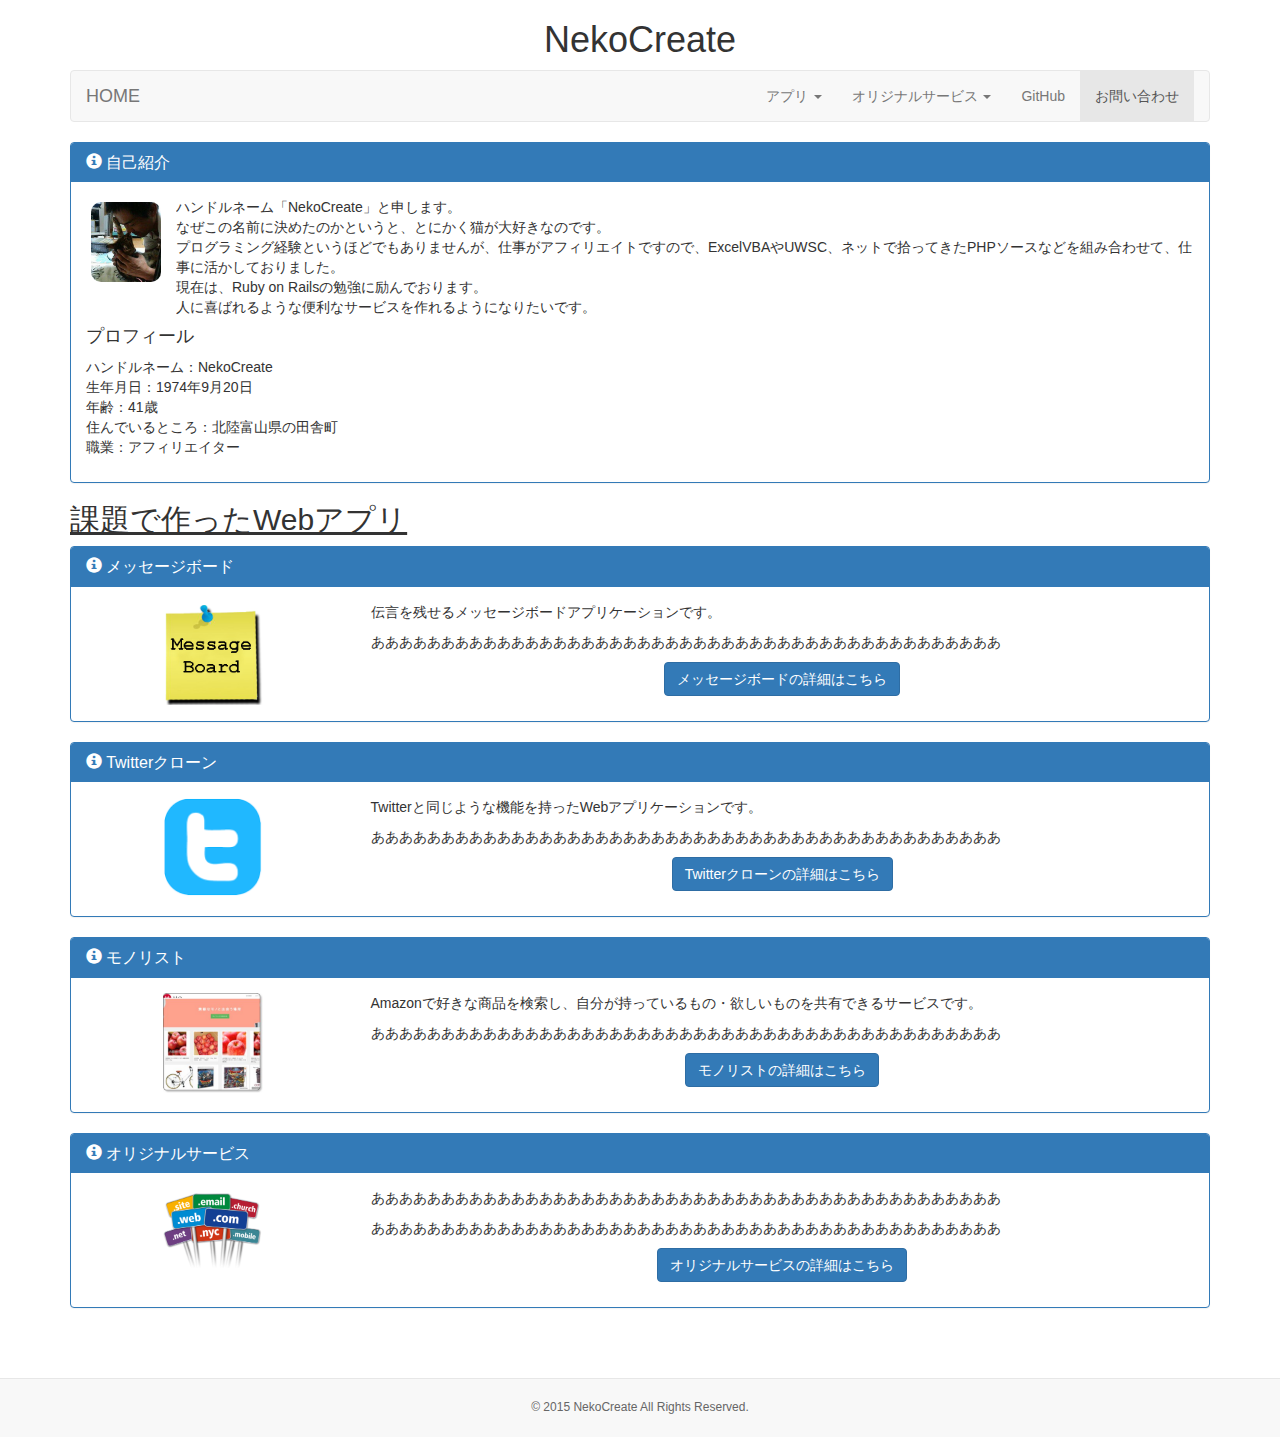
<file: index.html>
<!DOCTYPE html>
<html lang="ja">
<head>
	<meta charset="UTF-8">
	<meta http-equiv="X-UA-Compatible" content="IE=edge">
	<meta name="viewport" content="width=device-width, initial-scale=1">
	<title>NekoCreateのポートフォリオ</title>
	<meta name="keywords" content="NekoCreate,ポートフォリオ" />
	<meta name="description" content="プログラミンを勉強しているNekoCreateと申します。Ruby on Railsを基礎から学びながらいくつかのWEBアプリを作りました。" />
	<meta http-equiv="Pragma" content="no-cache">
	<meta http-equiv="Cache-Control" content="no-cache">
	<meta http-equiv="Expires" content="0">
	<link rel="stylesheet" href="style.css">
	<!-- BootstrapのCSS読み込み -->
	<link rel="stylesheet" href="//maxcdn.bootstrapcdn.com/bootstrap/3.3.4/css/bootstrap.min.css">
	<!-- jQuery読み込み -->
	<script src="//ajax.googleapis.com/ajax/libs/jquery/1.11.2/jquery.min.js"></script>
	<!-- BootstrapのJS読み込み -->
	<script src="//maxcdn.bootstrapcdn.com/bootstrap/3.3.4/js/bootstrap.min.js"></script>
</head>
<body>
	<h1 class="titlecenter">NekoCreate</h1>

	<div class="container">

		<header>
			<nav class="navbar navbar-default">
				<div class="container-fluid">
					<div class="navbar-header">
						<button type="button" class="navbar-toggle collapsed" data-toggle="collapse" data-target="#site-menu" aria-expanded="false">
							<span class="sr-only">Toggle navigation</span>
							<span class="icon-bar"></span>
							<span class="icon-bar"></span>
							<span class="icon-bar"></span>
						</button>
						<a class="navbar-brand" href="index.html">HOME</a>
					</div>
					<div class="collapse navbar-collapse" id="site-menu">
						<ul class="nav navbar-nav navbar-right">
							<li class="dropdown">
								<a href="#" class="dropdown-toggle" data-toggle="dropdown" role="button" aria-expanded="false">
									アプリ
									<span class="caret"></span>
								</a>
								<ul class="dropdown-menu" role="menu">
									<li><a href="messageboard.html">メッセージボード</a></li>
									<li><a href="twitterclone.html">Twitterクローン</a></li>
									<li><a href="monolist.html">モノリスト</a></li>
								</ul>
							</li>
							<li class="dropdown">
								<a href="#" class="dropdown-toggle" data-toggle="dropdown" role="button" aria-expanded="false">
									オリジナルサービス
									<span class="caret"></span>
								</a>
								<ul class="dropdown-menu" role="menu">
									<li><a href="olddomain.html">期限切れドメイン情報</a></li>
									<!-- <li><a href="#"></a></li> -->
								</ul>
							</li>
							<li><a href="https://github.com/nekocreate" target="_blank">GitHub</a></li>
							<li class="active"><a href="contact.html">お問い合わせ</a></li>
						</ul>
					</div>
				</div>
			</nav>
		</header>


		<section>
			<!-- panels -->
			<div class="panel panel-primary">
				<div class="panel-heading">
					<h2 class="panel-title">
						<span class="glyphicon glyphicon-info-sign" aria-hidden="true"></span>
						自己紹介
					</h2>
				</div>
				<div class="panel-body">
				
					<div id="prof">
						<img src="img/profile.jpg" width="80" />
					
						<p>ハンドルネーム「NekoCreate」と申します。<br />なぜこの名前に決めたのかというと、とにかく猫が大好きなのです。<br />
					プログラミング経験というほどでもありませんが、仕事がアフィリエイトですので、ExcelVBAやUWSC、ネットで拾ってきたPHPソースなどを組み合わせて、仕事に活かしておりました。<br />
					現在は、Ruby on Railsの勉強に励んでおります。<br />
					人に喜ばれるような便利なサービスを作れるようになりたいです。</p>
					</div>

					<h3 class="h4">プロフィール</h3>
					<ul style="list-style: none;">
						<li>ハンドルネーム：NekoCreate</li>
						<li>生年月日：1974年9月20日</li>
						<li>年齢：41歳</li>
						<li>住んでいるところ：北陸富山県の田舎町</li>
						<li>職業：アフィリエイター</li>
					</ul>
				</div>
			</div>


			<h2><u>課題で作ったWebアプリ</u></h2>

			<!-- panels -->
			<div class="panel panel-primary">
				<div class="panel-heading">
					<h3 class="panel-title">
						<span class="glyphicon glyphicon-info-sign" aria-hidden="true"></span>
						メッセージボード
					</h3>
				</div>
				<div class="panel-body">
					<div class="row">
						<!-- サムネイル -->
						<div class="col-md-3">
							<img src="img/messageboard.jpg" alt="" class="thumb" />
						</div>
						<!-- 概要 -->
						<div class="col-md-9">
							<p>伝言を残せるメッセージボードアプリケーションです。</p>
							<p>あああああああああああああああああああああああああああああああああああああああああああああ</p>
							<p class="center"><a href="messageboard.html"><button type="button" class="btn btn-primary">メッセージボードの詳細はこちら</button></a></p>
						</div>
					</div>
				</div>
			</div>

			<!-- panels -->
			<div class="panel panel-primary">
				<div class="panel-heading">
					<h3 class="panel-title">
						<span class="glyphicon glyphicon-info-sign" aria-hidden="true"></span>
						Twitterクローン
					</h3>
				</div>
				<div class="panel-body">
					<div class="row">
						<!-- サムネイル -->
						<div class="col-md-3">
							<img src="img/twitter_icon.png" alt="" class="thumb" />
						</div>
						<!-- 概要 -->
						<div class="col-md-9">
							<p>Twitterと同じような機能を持ったWebアプリケーションです。</p>
							<p>あああああああああああああああああああああああああああああああああああああああああああああ</p>
							<p class="center"><a href="twitterclone.html"><button type="button" class="btn btn-primary">Twitterクローンの詳細はこちら</button></a></p>
						</div>
					</div>
				</div>
			</div>

			<!-- panels -->
			<div class="panel panel-primary">
				<div class="panel-heading">
					<h3 class="panel-title">
						<span class="glyphicon glyphicon-info-sign" aria-hidden="true"></span>
						モノリスト
					</h3>
				</div>
				<div class="panel-body">
					<div class="row">
						<!-- サムネイル -->
						<div class="col-md-3">
							<img src="img/monolist.jpg" alt="" class="thumb" />
						</div>
						<!-- 概要 -->
						<div class="col-md-9">
							<p>Amazonで好きな商品を検索し、自分が持っているもの・欲しいものを共有できるサービスです。</p>
							<p>あああああああああああああああああああああああああああああああああああああああああああああ</p>
							<p class="center"><a href="monolist.html"><button type="button" class="btn btn-primary">モノリストの詳細はこちら</button></a></p>
						</div>
					</div>
				</div>
			</div>


			<!-- panels -->
			<div class="panel panel-primary">
				<div class="panel-heading">
					<h3 class="panel-title">
						<span class="glyphicon glyphicon-info-sign" aria-hidden="true"></span>
						オリジナルサービス
					</h3>
				</div>
				<div class="panel-body">
					<div class="row">
						<!-- サムネイル -->
						<div class="col-md-3">
							<img src="img/free-domain-name.png" alt="" class="thumb" />
						</div>
						<!-- 概要 -->
						<div class="col-md-9">
							<p>あああああああああああああああああああああああああああああああああああああああああああああ</p>
							<p>あああああああああああああああああああああああああああああああああああああああああああああ</p>
							<p class="center"><a href="olddomain.html"><button type="button" class="btn btn-primary">オリジナルサービスの詳細はこちら</button></a></p>
						</div>
					</div>
				</div>
			</div>

		</section>
	</div>

	<footer>
		<div class="copyright">&copy; 2015 NekoCreate All Rights Reserved.</div>
	</footer>

</body>
</html>
</file>
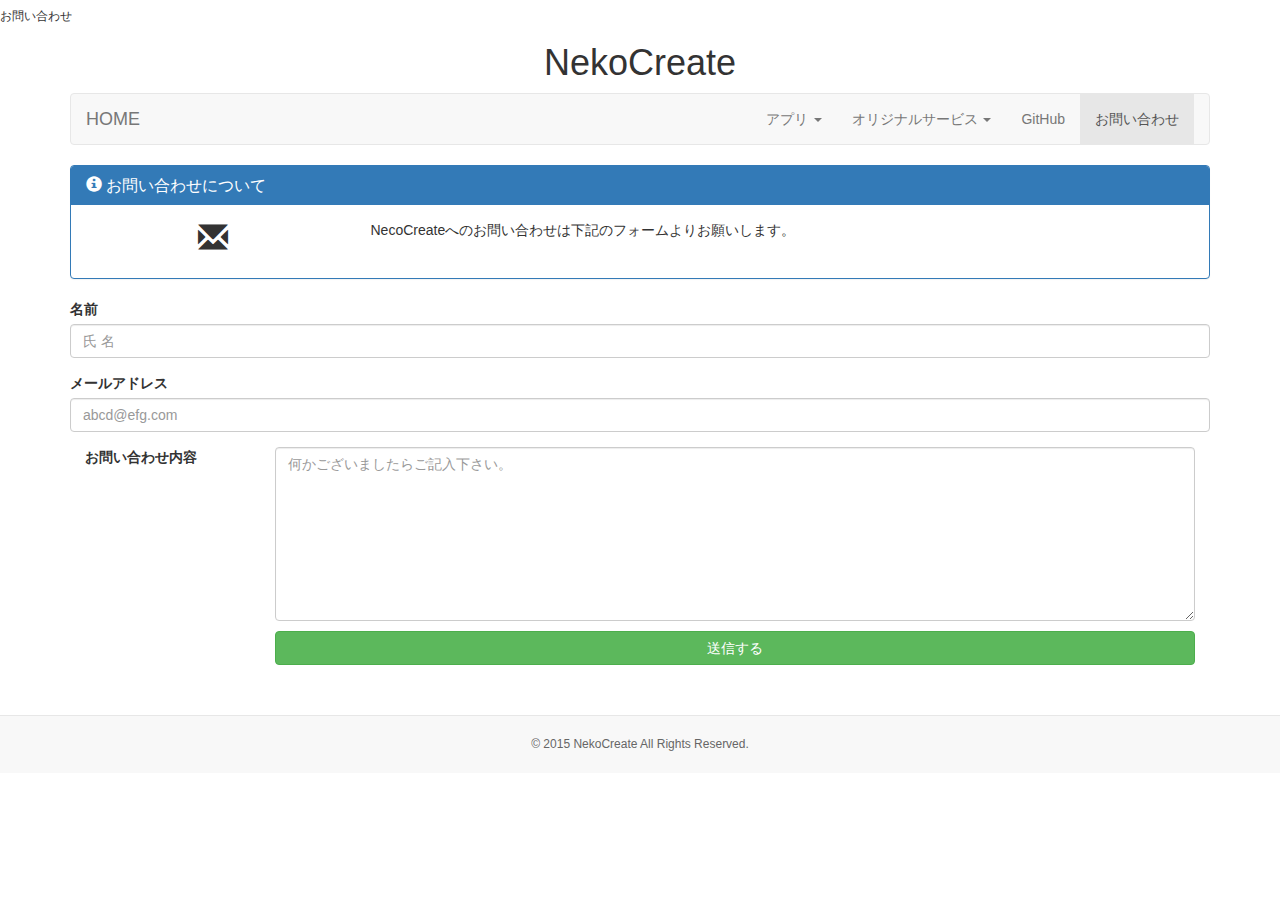
<file: contact.html>
<!DOCTYPE html>
<html lang="ja">
<head>
	<meta charset="UTF-8">
	<meta http-equiv="X-UA-Compatible" content="IE=edge">
	<meta name="viewport" content="width=device-width, initial-scale=1">
	<title>お問い合わせ | NekoCreate</title>
	<meta name="keywords" content="NekoCreate,コンタクト" />
	<meta name="description" content="NekoCreateのお問い合わせページ" />
	<meta http-equiv="Pragma" content="no-cache">
	<meta http-equiv="Cache-Control" content="no-cache">
	<meta http-equiv="Expires" content="0">
	<link rel="stylesheet" href="style.css">
	<!-- BootstrapのCSS読み込み -->
	<link rel="stylesheet" href="//maxcdn.bootstrapcdn.com/bootstrap/3.3.4/css/bootstrap.min.css">
	<!-- jQuery読み込み -->
	<script src="//ajax.googleapis.com/ajax/libs/jquery/1.11.2/jquery.min.js"></script>
	<!-- BootstrapのJS読み込み -->
	<script src="//maxcdn.bootstrapcdn.com/bootstrap/3.3.4/js/bootstrap.min.js"></script>
</head>
<body>
	<h1 class="h6">お問い合わせ</h1>
	<h2 class="h1 titlecenter">NekoCreate</h2>

	<div class="container">

		<header>
			<nav class="navbar navbar-default">
				<div class="container-fluid">
					<div class="navbar-header">
						<button type="button" class="navbar-toggle collapsed" data-toggle="collapse" data-target="#site-menu" aria-expanded="false">
							<span class="sr-only">Toggle navigation</span>
							<span class="icon-bar"></span>
							<span class="icon-bar"></span>
							<span class="icon-bar"></span>
						</button>
						<a class="navbar-brand" href="index.html">HOME</a>
					</div>
					<div class="collapse navbar-collapse" id="site-menu">
						<ul class="nav navbar-nav navbar-right">
							<li class="dropdown">
								<a href="#" class="dropdown-toggle" data-toggle="dropdown" role="button" aria-expanded="false">
									アプリ
									<span class="caret"></span>
								</a>
								<ul class="dropdown-menu" role="menu">
									<li><a href="messageboard.html">メッセージボード</a></li>
									<li><a href="twitterclone.html">Twitterクローン</a></li>
									<li><a href="monolist.html">モノリスト</a></li>
								</ul>
							</li>
							<li class="dropdown">
								<a href="#" class="dropdown-toggle" data-toggle="dropdown" role="button" aria-expanded="false">
									オリジナルサービス
									<span class="caret"></span>
								</a>
								<ul class="dropdown-menu" role="menu">
									<li><a href="olddomain.html">期限切れドメイン情報</a></li>
									<!-- <li><a href="#"></a></li> -->
								</ul>
							</li>
							<li><a href="https://github.com/nekocreate" target="_blank">GitHub</a></li>
							<li class="active"><a href="contact.html">お問い合わせ</a></li>
						</ul>
					</div>
				</div>
			</nav>
		</header>


		<section>

<!--			<h2><u>期限切れドメイン情報</u></h2>-->

			<!-- panels -->
			<div class="panel panel-primary">
				<div class="panel-heading">
					<h3 class="panel-title">
						<span class="glyphicon glyphicon-info-sign" aria-hidden="true"></span>
						お問い合わせについて
					</h3>
				</div>
				<div class="panel-body">
					<div class="row">
						<!-- サムネイル -->
						<div class="col-md-3">
							<!-- <img src="img/free-domain-name.png" alt="" class="thumb" /> -->
<div class="otoiawase-icon">
<span class="glyphicon glyphicon-envelope" aria-hidden="true"></span>
</div>



						</div>
						<!-- 概要 -->
						<div class="col-md-9">
							<p>NecoCreateへのお問い合わせは下記のフォームよりお願いします。</p>
						</div>
					</div>
				</div>
			</div>


			<form action="" method="post">
				<!-- text -->
				<div class="form-group">
					<label for="name">名前</label>
					<input type="text" class="form-control" id="name" name="namae" placeholder="氏 名">
				</div>
				<div class="form-group">
					<label for="email">メールアドレス</label>
					<input type="text" class="form-control" id="email" name="emailaddress" placeholder="abcd@efg.com">
				</div>

				<!-- textarea -->
				<div class="form-group">
					<label for="otoiawasenaiyou" class="col-sm-2 control-label">お問い合わせ内容</label>
					<div class="col-sm-10">
						<textarea class="form-control" id="otoiawasenaiyou" name="honbun" rows="8" placeholder="何かございましたらご記入下さい。"></textarea>
					</div>
				</div>
<br /><br />
				<div class="form-group">
					<div class="col-sm-offset-2 col-sm-10">
						<button type="submit" class="btn btn-default btn-success btn-block">送信する</button>
					</div>
				</div>
			</form>

		</section>
	</div>

	<footer>
		<div class="copyright">&copy; 2015 NekoCreate All Rights Reserved.</div>
	</footer>

</body>
</html>
</file>
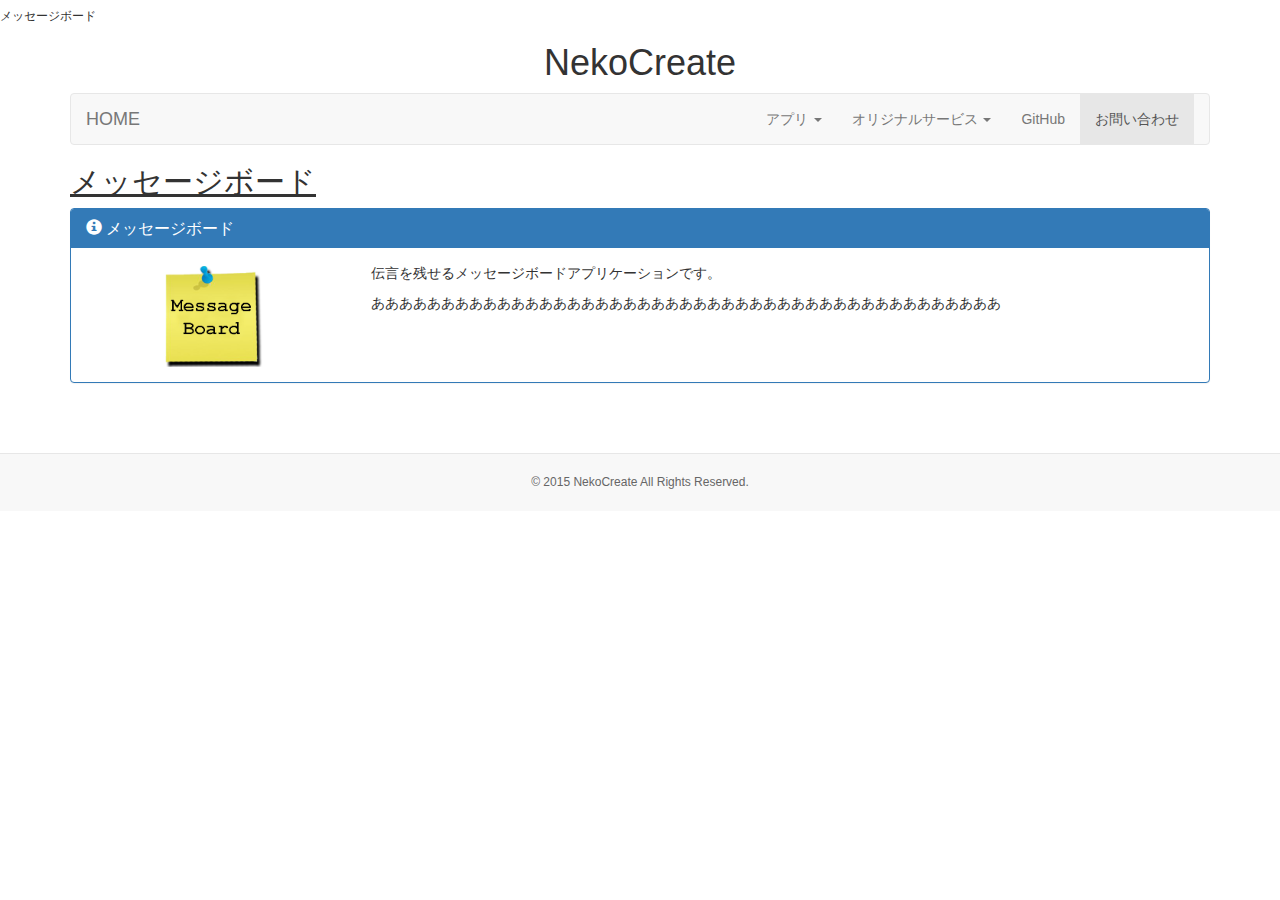
<file: messageboard.html>
<!DOCTYPE html>
<html lang="ja">
<head>
	<meta charset="UTF-8">
	<meta http-equiv="X-UA-Compatible" content="IE=edge">
	<meta name="viewport" content="width=device-width, initial-scale=1">
	<title>メッセージボード | NekoCreate</title>
	<meta name="keywords" content="NekoCreate,メッセージボード" />
	<meta name="description" content="Ruby on Railsでメッセージボードを作りました。" />
	<meta http-equiv="Pragma" content="no-cache">
	<meta http-equiv="Cache-Control" content="no-cache">
	<meta http-equiv="Expires" content="0">
	<link rel="stylesheet" href="style.css">
	<!-- BootstrapのCSS読み込み -->
	<link rel="stylesheet" href="//maxcdn.bootstrapcdn.com/bootstrap/3.3.4/css/bootstrap.min.css">
	<!-- jQuery読み込み -->
	<script src="//ajax.googleapis.com/ajax/libs/jquery/1.11.2/jquery.min.js"></script>
	<!-- BootstrapのJS読み込み -->
	<script src="//maxcdn.bootstrapcdn.com/bootstrap/3.3.4/js/bootstrap.min.js"></script>
</head>
<body>
	<h1 class="h6">メッセージボード</h1>
	<h2 class="h1 titlecenter">NekoCreate</h2>

	<div class="container">

		<header>
			<nav class="navbar navbar-default">
				<div class="container-fluid">
					<div class="navbar-header">
						<button type="button" class="navbar-toggle collapsed" data-toggle="collapse" data-target="#site-menu" aria-expanded="false">
							<span class="sr-only">Toggle navigation</span>
							<span class="icon-bar"></span>
							<span class="icon-bar"></span>
							<span class="icon-bar"></span>
						</button>
						<a class="navbar-brand" href="index.html">HOME</a>
					</div>
					<div class="collapse navbar-collapse" id="site-menu">
						<ul class="nav navbar-nav navbar-right">
							<li class="dropdown">
								<a href="#" class="dropdown-toggle" data-toggle="dropdown" role="button" aria-expanded="false">
									アプリ
									<span class="caret"></span>
								</a>
								<ul class="dropdown-menu" role="menu">
									<li><a href="messageboard.html">メッセージボード</a></li>
									<li><a href="twitterclone.html">Twitterクローン</a></li>
									<li><a href="monolist.html">モノリスト</a></li>
								</ul>
							</li>
							<li class="dropdown">
								<a href="#" class="dropdown-toggle" data-toggle="dropdown" role="button" aria-expanded="false">
									オリジナルサービス
									<span class="caret"></span>
								</a>
								<ul class="dropdown-menu" role="menu">
									<li><a href="olddomain.html">期限切れドメイン情報</a></li>
									<!-- <li><a href="#"></a></li> -->
								</ul>
							</li>
							<li><a href="https://github.com/nekocreate" target="_blank">GitHub</a></li>
							<li class="active"><a href="contact.html">お問い合わせ</a></li>
						</ul>
					</div>
				</div>
			</nav>
		</header>


		<section>

			<h2><u>メッセージボード</u></h2>

			<!-- panels -->
			<div class="panel panel-primary">
				<div class="panel-heading">
					<h3 class="panel-title">
						<span class="glyphicon glyphicon-info-sign" aria-hidden="true"></span>
						メッセージボード
					</h3>
				</div>
				<div class="panel-body">
					<div class="row">
						<!-- サムネイル -->
						<div class="col-md-3">
							<img src="img/messageboard.jpg" alt="" class="thumb" />
						</div>
						<!-- 概要 -->
						<div class="col-md-9">
							<p>伝言を残せるメッセージボードアプリケーションです。</p>
							<p>あああああああああああああああああああああああああああああああああああああああああああああ</p>
						</div>
					</div>
				</div>
			</div>

		</section>
	</div>

	<footer>
		<div class="copyright">&copy; 2015 NekoCreate All Rights Reserved.</div>
	</footer>

</body>
</html>
</file>
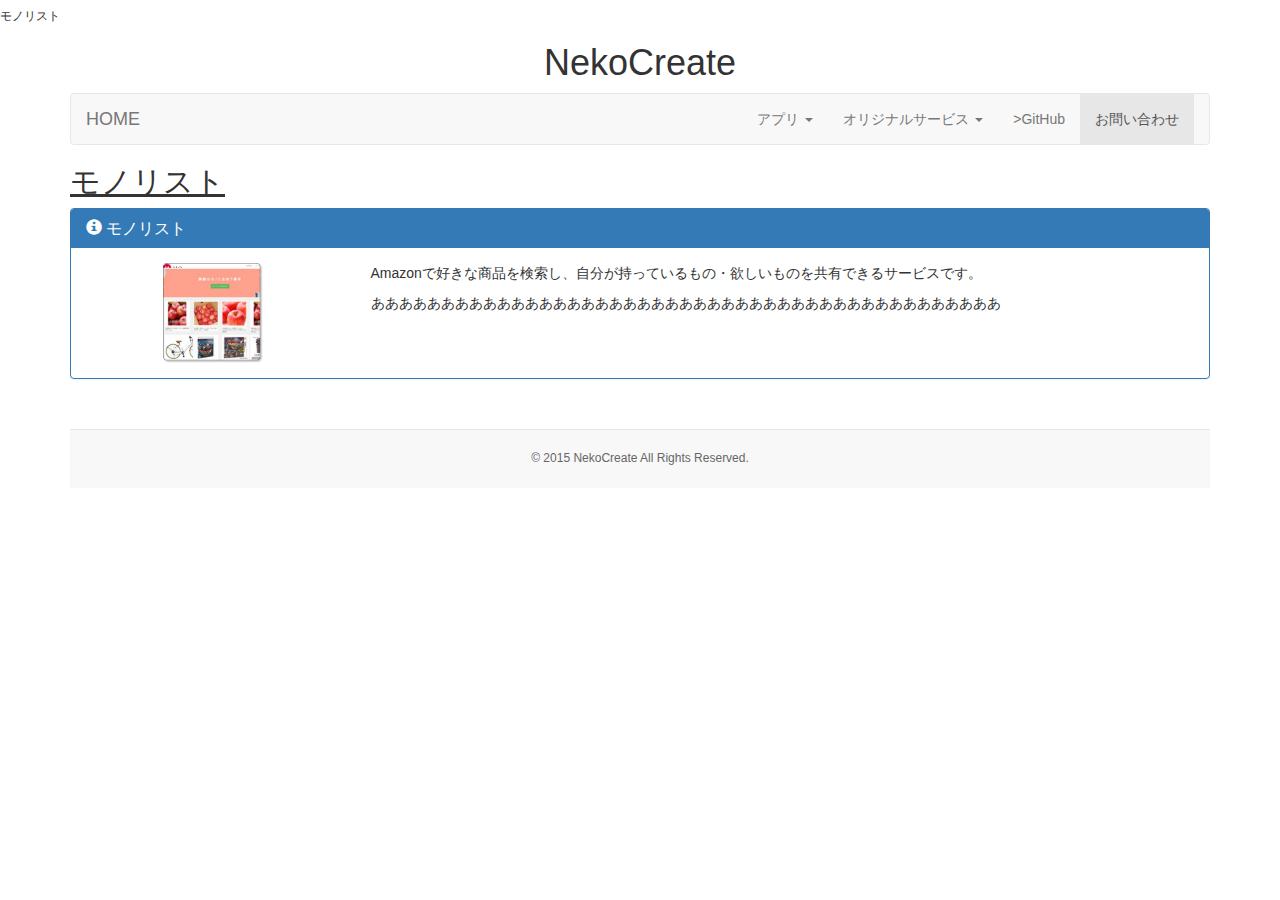
<file: monolist.html>
<!DOCTYPE html>
<html lang="ja">
<head>
	<meta charset="UTF-8">
	<meta http-equiv="X-UA-Compatible" content="IE=edge">
	<meta name="viewport" content="width=device-width, initial-scale=1">
	<title>モノリスト | NekoCreate</title>
	<meta name="keywords" content="NekoCreate,モノリスト" />
	<meta name="description" content="Ruby on Railsでモノリストを作りました。" />
	<meta http-equiv="Pragma" content="no-cache">
	<meta http-equiv="Cache-Control" content="no-cache">
	<meta http-equiv="Expires" content="0">
	<link rel="stylesheet" href="style.css">
	<!-- BootstrapのCSS読み込み -->
	<link rel="stylesheet" href="//maxcdn.bootstrapcdn.com/bootstrap/3.3.4/css/bootstrap.min.css">
	<!-- jQuery読み込み -->
	<script src="//ajax.googleapis.com/ajax/libs/jquery/1.11.2/jquery.min.js"></script>
	<!-- BootstrapのJS読み込み -->
	<script src="//maxcdn.bootstrapcdn.com/bootstrap/3.3.4/js/bootstrap.min.js"></script>
</head>
<body>
	<h1 class="h6">モノリスト</h1>
	<h2 class="h1 titlecenter">NekoCreate</h2>

	<div class="container">

		<header>
			<nav class="navbar navbar-default">
				<div class="container-fluid">
					<div class="navbar-header">
						<button type="button" class="navbar-toggle collapsed" data-toggle="collapse" data-target="#site-menu" aria-expanded="false">
							<span class="sr-only">Toggle navigation</span>
							<span class="icon-bar"></span>
							<span class="icon-bar"></span>
							<span class="icon-bar"></span>
						</button>
						<a class="navbar-brand" href="index.html">HOME</a>
					</div>
					<div class="collapse navbar-collapse" id="site-menu">
						<ul class="nav navbar-nav navbar-right">
							<li class="dropdown">
								<a href="#" class="dropdown-toggle" data-toggle="dropdown" role="button" aria-expanded="false">
									アプリ
									<span class="caret"></span>
								</a>
								<ul class="dropdown-menu" role="menu">
									<li><a href="messageboard.html">メッセージボード</a></li>
									<li><a href="twitterclone.html">Twitterクローン</a></li>
									<li><a href="monolist.html">モノリスト</a></li>
								</ul>
							</li>
							<li class="dropdown">
								<a href="#" class="dropdown-toggle" data-toggle="dropdown" role="button" aria-expanded="false">
									オリジナルサービス
									<span class="caret"></span>
								</a>
								<ul class="dropdown-menu" role="menu">
									<li><a href="olddomain.html">期限切れドメイン情報</a></li>
									<!-- <li><a href="#"></a></li> -->
								</ul>
							</li>
							<li><a href="https://github.com/nekocreate" target="_blank">>GitHub</a></li>
							<li class="active"><a href="contact.html">お問い合わせ</a></li>
						</ul>
					</div>
				</div>
			</nav>
		</header>


		<section>

			<h2><u>モノリスト</u></h2>

			<!-- panels -->
			<div class="panel panel-primary">
				<div class="panel-heading">
					<h3 class="panel-title">
						<span class="glyphicon glyphicon-info-sign" aria-hidden="true"></span>
						モノリスト
					</h3>
				</div>
				<div class="panel-body">
					<div class="row">
						<!-- サムネイル -->
						<div class="col-md-3">
							<img src="img/monolist.jpg" alt="" class="thumb" />
						</div>
						<!-- 概要 -->
						<div class="col-md-9">
							<p>Amazonで好きな商品を検索し、自分が持っているもの・欲しいものを共有できるサービスです。</p>
							<p>あああああああああああああああああああああああああああああああああああああああああああああ</p>
						</div>
					</div>
				</div>
			</div>
		</section>

	<footer>
		<div class="copyright">&copy; 2015 NekoCreate All Rights Reserved.</div>
	</footer>

</body>
</html>
</file>
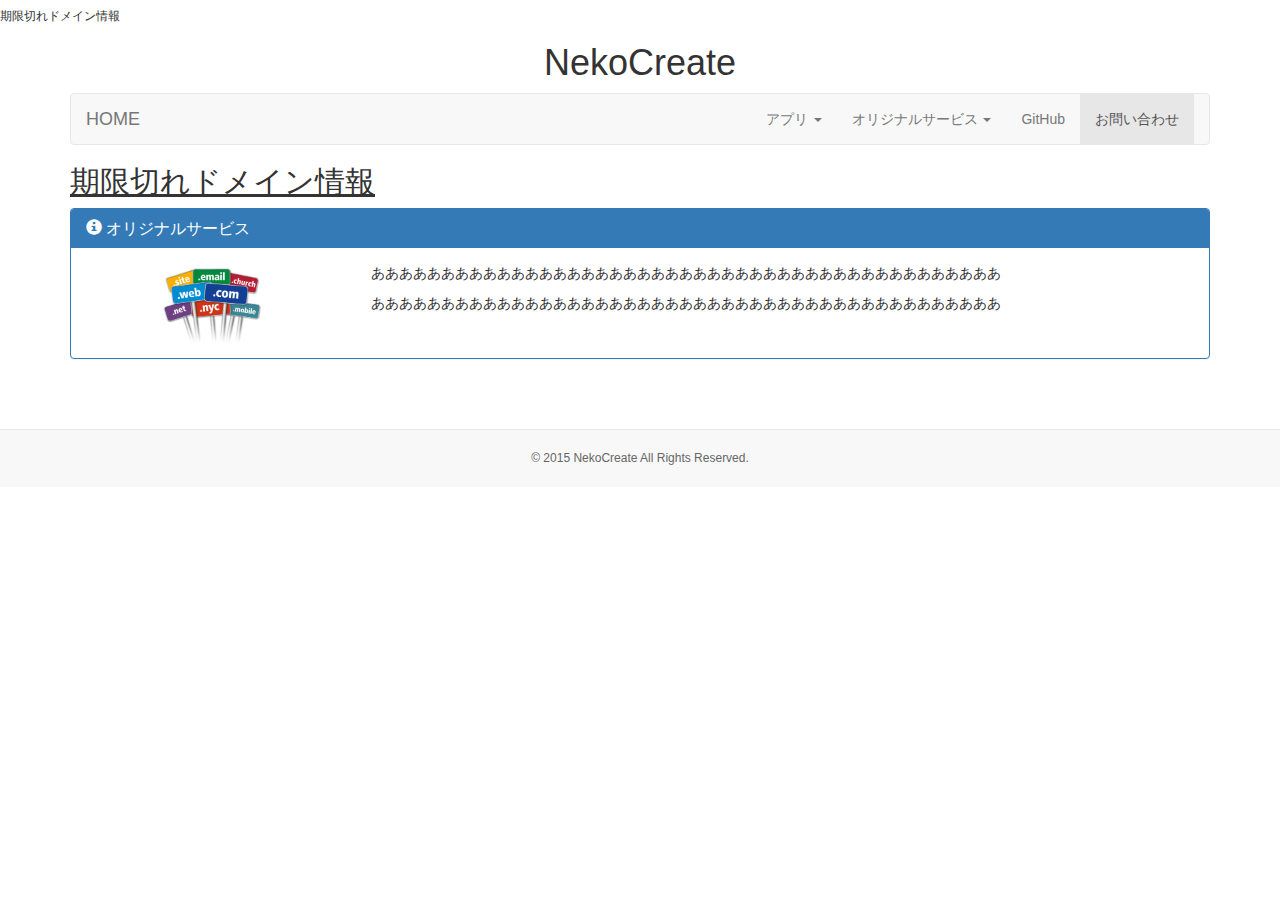
<file: olddomain.html>
<!DOCTYPE html>
<html lang="ja">
<head>
	<meta charset="UTF-8">
	<meta http-equiv="X-UA-Compatible" content="IE=edge">
	<meta name="viewport" content="width=device-width, initial-scale=1">
	<title>期限切れドメイン情報 | NekoCreate</title>
	<meta name="keywords" content="期限切れドメイン,中古ドメイン" />
	<meta name="description" content="期限切れドメインに関する情報を提供するサービスです。" />
	<meta http-equiv="Pragma" content="no-cache">
	<meta http-equiv="Cache-Control" content="no-cache">
	<meta http-equiv="Expires" content="0">
	<link rel="stylesheet" href="style.css">
	<!-- BootstrapのCSS読み込み -->
	<link rel="stylesheet" href="//maxcdn.bootstrapcdn.com/bootstrap/3.3.4/css/bootstrap.min.css">
	<!-- jQuery読み込み -->
	<script src="//ajax.googleapis.com/ajax/libs/jquery/1.11.2/jquery.min.js"></script>
	<!-- BootstrapのJS読み込み -->
	<script src="//maxcdn.bootstrapcdn.com/bootstrap/3.3.4/js/bootstrap.min.js"></script>
</head>
<body>
	<h1 class="h6">期限切れドメイン情報</h1>
	<h2 class="h1 titlecenter">NekoCreate</h2>

	<div class="container">

		<header>
			<nav class="navbar navbar-default">
				<div class="container-fluid">
					<div class="navbar-header">
						<button type="button" class="navbar-toggle collapsed" data-toggle="collapse" data-target="#site-menu" aria-expanded="false">
							<span class="sr-only">Toggle navigation</span>
							<span class="icon-bar"></span>
							<span class="icon-bar"></span>
							<span class="icon-bar"></span>
						</button>
						<a class="navbar-brand" href="index.html">HOME</a>
					</div>
					<div class="collapse navbar-collapse" id="site-menu">
						<ul class="nav navbar-nav navbar-right">
							<li class="dropdown">
								<a href="#" class="dropdown-toggle" data-toggle="dropdown" role="button" aria-expanded="false">
									アプリ
									<span class="caret"></span>
								</a>
								<ul class="dropdown-menu" role="menu">
									<li><a href="messageboard.html">メッセージボード</a></li>
									<li><a href="twitterclone.html">Twitterクローン</a></li>
									<li><a href="monolist.html">モノリスト</a></li>
								</ul>
							</li>
							<li class="dropdown">
								<a href="#" class="dropdown-toggle" data-toggle="dropdown" role="button" aria-expanded="false">
									オリジナルサービス
									<span class="caret"></span>
								</a>
								<ul class="dropdown-menu" role="menu">
									<li><a href="olddomain.html">期限切れドメイン情報</a></li>
									<!-- <li><a href="#"></a></li> -->
								</ul>
							</li>
							<li><a href="https://github.com/nekocreate" target="_blank">GitHub</a></li>
							<li class="active"><a href="contact.html">お問い合わせ</a></li>
						</ul>
					</div>
				</div>
			</nav>
		</header>


		<section>

			<h2><u>期限切れドメイン情報</u></h2>

			<!-- panels -->
			<div class="panel panel-primary">
				<div class="panel-heading">
					<h3 class="panel-title">
						<span class="glyphicon glyphicon-info-sign" aria-hidden="true"></span>
						オリジナルサービス
					</h3>
				</div>
				<div class="panel-body">
					<div class="row">
						<!-- サムネイル -->
						<div class="col-md-3">
							<img src="img/free-domain-name.png" alt="" class="thumb" />
						</div>
						<!-- 概要 -->
						<div class="col-md-9">
							<p>あああああああああああああああああああああああああああああああああああああああああああああ</p>
							<p>あああああああああああああああああああああああああああああああああああああああああああああ</p>
						</div>
					</div>
				</div>
			</div>

		</section>
	</div>

	<footer>
		<div class="copyright">&copy; 2015 NekoCreate All Rights Reserved.</div>
	</footer>

</body>
</html>
</file>
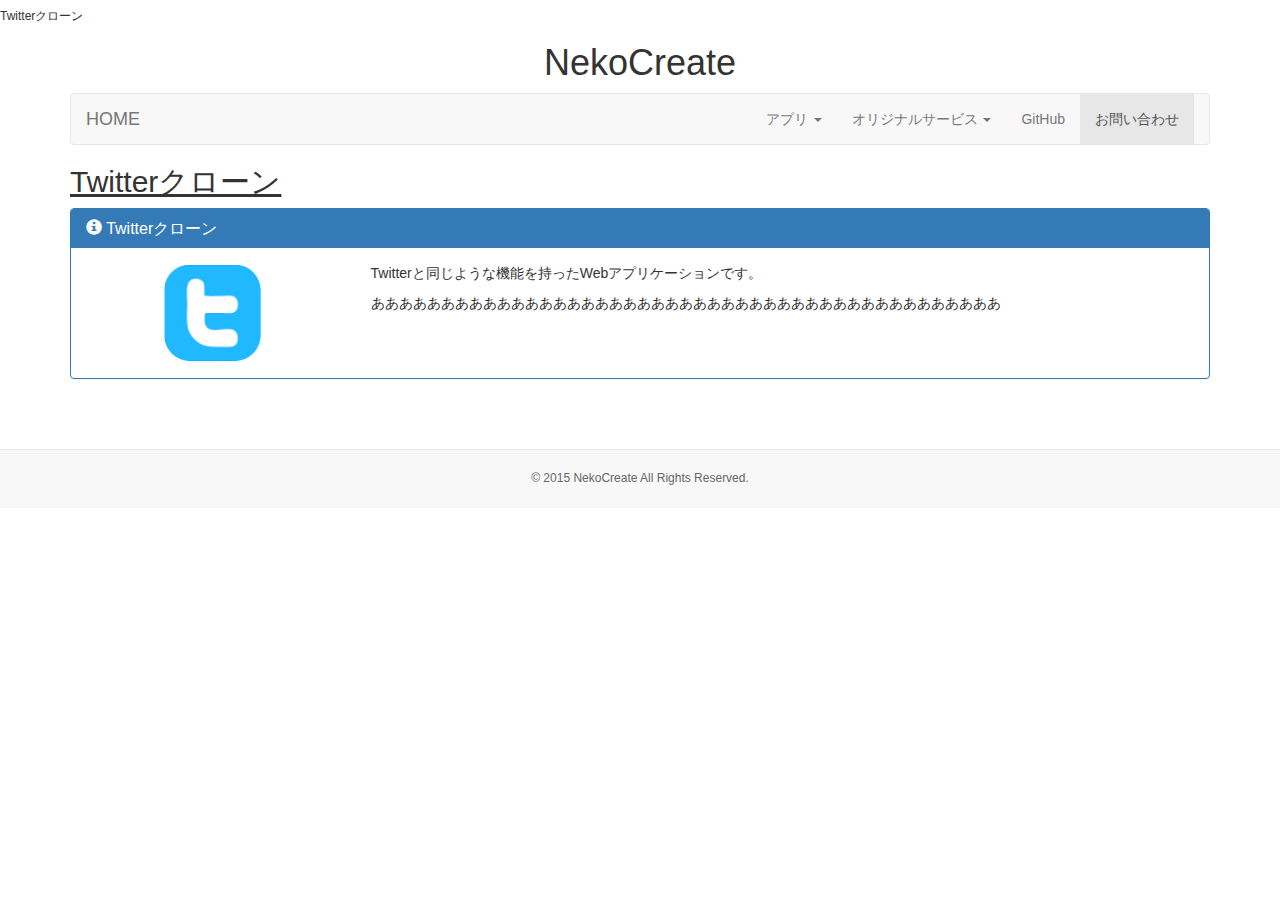
<file: twitterclone.html>
<!DOCTYPE html>
<html lang="ja">
<head>
	<meta charset="UTF-8">
	<meta http-equiv="X-UA-Compatible" content="IE=edge">
	<meta name="viewport" content="width=device-width, initial-scale=1">
	<title>Twitterクローン | NekoCreate</title>
	<meta name="keywords" content="NekoCreate,twitterクローン" />
	<meta name="description" content="Ruby on RailsでTwitterクローンを作りました。" />
	<meta http-equiv="Pragma" content="no-cache">
	<meta http-equiv="Cache-Control" content="no-cache">
	<meta http-equiv="Expires" content="0">
	<link rel="stylesheet" href="style.css">
	<!-- BootstrapのCSS読み込み -->
	<link rel="stylesheet" href="//maxcdn.bootstrapcdn.com/bootstrap/3.3.4/css/bootstrap.min.css">
	<!-- jQuery読み込み -->
	<script src="//ajax.googleapis.com/ajax/libs/jquery/1.11.2/jquery.min.js"></script>
	<!-- BootstrapのJS読み込み -->
	<script src="//maxcdn.bootstrapcdn.com/bootstrap/3.3.4/js/bootstrap.min.js"></script>
</head>
<body>
	<h1 class="h6">Twitterクローン</h1>
	<h2 class="h1 titlecenter">NekoCreate</h2>
	
	<div class="container">

		<header>
			<nav class="navbar navbar-default">
				<div class="container-fluid">
					<div class="navbar-header">
						<button type="button" class="navbar-toggle collapsed" data-toggle="collapse" data-target="#site-menu" aria-expanded="false">
							<span class="sr-only">Toggle navigation</span>
							<span class="icon-bar"></span>
							<span class="icon-bar"></span>
							<span class="icon-bar"></span>
						</button>
						<a class="navbar-brand" href="index.html">HOME</a>
					</div>
					<div class="collapse navbar-collapse" id="site-menu">
						<ul class="nav navbar-nav navbar-right">
							<li class="dropdown">
								<a href="#" class="dropdown-toggle" data-toggle="dropdown" role="button" aria-expanded="false">
									アプリ
									<span class="caret"></span>
								</a>
								<ul class="dropdown-menu" role="menu">
									<li><a href="messageboard.html">メッセージボード</a></li>
									<li><a href="twitterclone.html">Twitterクローン</a></li>
									<li><a href="monolist.html">モノリスト</a></li>
								</ul>
							</li>
							<li class="dropdown">
								<a href="#" class="dropdown-toggle" data-toggle="dropdown" role="button" aria-expanded="false">
									オリジナルサービス
									<span class="caret"></span>
								</a>
								<ul class="dropdown-menu" role="menu">
									<li><a href="olddomain.html">期限切れドメイン情報</a></li>
									<!-- <li><a href="#"></a></li> -->
								</ul>
							</li>
							<li><a href="https://github.com/nekocreate" target="_blank">GitHub</a></li>
							<li class="active"><a href="contact.html">お問い合わせ</a></li>
						</ul>
					</div>
				</div>
			</nav>
		</header>


		<section>

			<h2><u>Twitterクローン</u></h2>

			<!-- panels -->
			<div class="panel panel-primary">
				<div class="panel-heading">
					<h3 class="panel-title">
						<span class="glyphicon glyphicon-info-sign" aria-hidden="true"></span>
						Twitterクローン
					</h3>
				</div>
				<div class="panel-body">
					<div class="row">
						<!-- サムネイル -->
						<div class="col-md-3">
							<img src="img/twitter_icon.png" alt="" class="thumb" />
						</div>
						<!-- 概要 -->
						<div class="col-md-9">
							<p>Twitterと同じような機能を持ったWebアプリケーションです。</p>
							<p>あああああああああああああああああああああああああああああああああああああああああああああ</p>
						</div>
					</div>
				</div>
			</div>

		</section>
	</div>

	<footer>
		<div class="copyright">&copy; 2015 NekoCreate All Rights Reserved.</div>
	</footer>

</body>
</html>
</file>
<file: style.css>
* {
    margin: 0;
    padding: 0;
}

body {
    
    font-family: YuGothic, "游ゴシック", "メイリオ", Meiryo, "ヒラギノ角ゴ Pro W3", "Hiragino Kaku Gothic Pro", sans-serif;
    
    background-color: #ddd;
    font-size: 14px;
    

}


.titlecenter {
	text-align: center;
}


#prof img {
	border: 5px solid #fff;
	border-radius: 15px;

	float: left;
	margin-right: 10px;
}

#prof p {
		overflow: auto;
}

img.thumb {
	display: block;
	margin: auto auto;
	max-width: 100px;
}

p.center {
	text-align: center;
}



#otoiawasenaiyou {
	margin-bottom: 10px;
}

.otoiawase-icon {
	text-align: center;
	font-size: 30px !important;
}


.copyright {
	padding: 20px 0;
	text-align: center;
	font-size: 12px;
	color: #666;
}


footer {
	margin: 50px 0 5px 0;
	border-top: 1px solid#e7e7e7;
	background-color: #f8f8f8;
}
</file>
